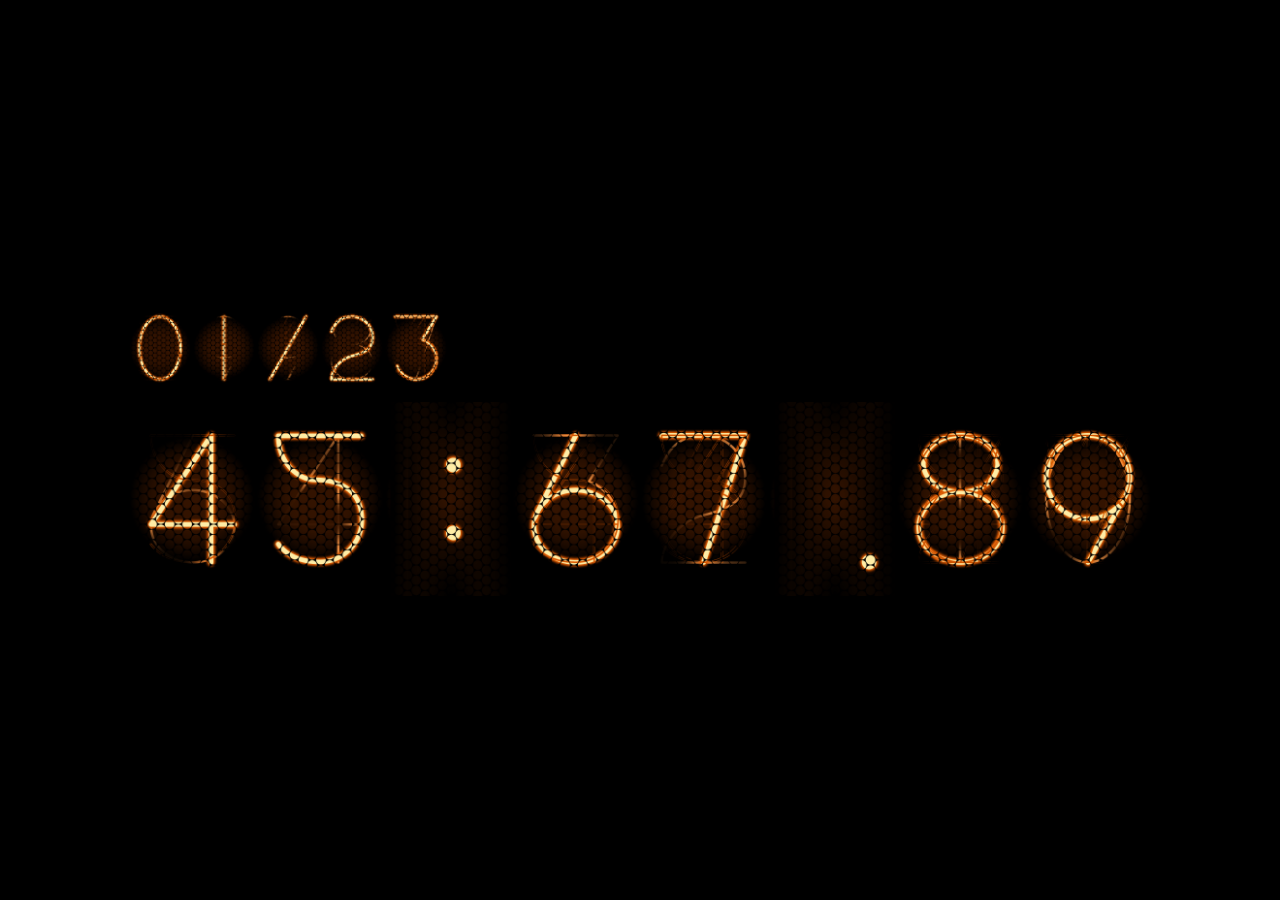
<file: index.html>
<!DOCTYPE html>
<html>
<head>
	<meta charset="utf-8">
	<title>Nixie Clock</title>
	<link rel="icon" href="favicon/favicon16.ico" type="image/x-icon">
	<link rel="icon" href="favicon/favicon32.ico" type="image/x-icon">
	<link rel="icon" href="favicon/favicon48.ico" type="image/x-icon">
	<link rel="icon" href="favicon/favicon64.ico" type="image/x-icon">
	<link rel="apple-touch-icon" href="apple-touch-icon/apple-touch-icon57.png" sizes="57x57">
	<link rel="apple-touch-icon" href="apple-touch-icon/apple-touch-icon60.png" sizes="60x60">
	<link rel="apple-touch-icon" href="apple-touch-icon/apple-touch-icon72.png" sizes="72x72">
	<link rel="apple-touch-icon" href="apple-touch-icon/apple-touch-icon76.png" sizes="76x76">
	<link rel="apple-touch-icon" href="apple-touch-icon/apple-touch-icon114.png" sizes="114x114">
	<link rel="apple-touch-icon" href="apple-touch-icon/apple-touch-icon120.png" sizes="120x120">
	<link rel="apple-touch-icon" href="apple-touch-icon/apple-touch-icon144.png" sizes="144x144">
	<link rel="apple-touch-icon" href="apple-touch-icon/apple-touch-icon152.png" sizes="152x152">
	<link rel="apple-touch-icon" href="apple-touch-icon/apple-touch-icon180.png" sizes="180x180">
	<link rel="icon" href="favicon/favicon16.png" sizes="16x16">
	<link rel="icon" href="favicon/favicon32.png" sizes="32x32">
	<link rel="icon" href="favicon/favicon48.png" sizes="48x48">
	<link rel="icon" href="favicon/favicon96.png" sizes="96x96">
	<link rel="icon" href="favicon/favicon192.png" sizes="192x192">

	<link rel="stylesheet" type="text/css" href="assets/css/style.css">
	<script type="text/javascript" src="assets/js/cheet.min.js"></script>
	<script type="text/javascript" src="assets/js/clock.js"></script>

	<link rel="manifest" href="./manifest.json">
	<script>
		if ('serviceWorker' in navigator) {
			navigator.serviceWorker.register('./service-worker.js').then(function() { console.log('Service Worker Registered'); });
		}
	</script>
</head>
<body>
	<table>
		<tr>
			<td>
				<img id="month_ten" src="assets/images/0.png">
			</td>
			<td>
				<img id="month_one" src="assets/images/1.png">
			</td>
			<td>
				<img id="slash" src="assets/images/slash.png">
			</td>
			<td>
				<img id="day_ten" src="assets/images/2.png">
			</td>
			<td>
				<img id="day_one" src="assets/images/3.png">
			</td>
			<td colspan=11></td>
		</tr>
		<tr>
			<td colspan=2>
				<img id="hour_ten" src="assets/images/4.png">
			</td>
			<td colspan=2>
				<img id="hour_one" src="assets/images/5.png">
			</td>
			<td colspan=2>
				<img id="colon1" src="assets/images/colon.png">
			</td>
			<td colspan=2>
				<img id="minute_ten" src="assets/images/6.png">
			</td>
			<td colspan=2>
				<img id="minute_one" src="assets/images/7.png">
			</td>
			<td colspan=2>
				<img id="colon2" src="assets/images/dot.png">
			</td>
			<td colspan=2>
				<img id="second_ten" src="assets/images/8.png">
			</td>
			<td colspan=2>
				<img id="second_one" src="assets/images/9.png">
			</td>
		</tr>
	</table>
</body>
</html>
</file>
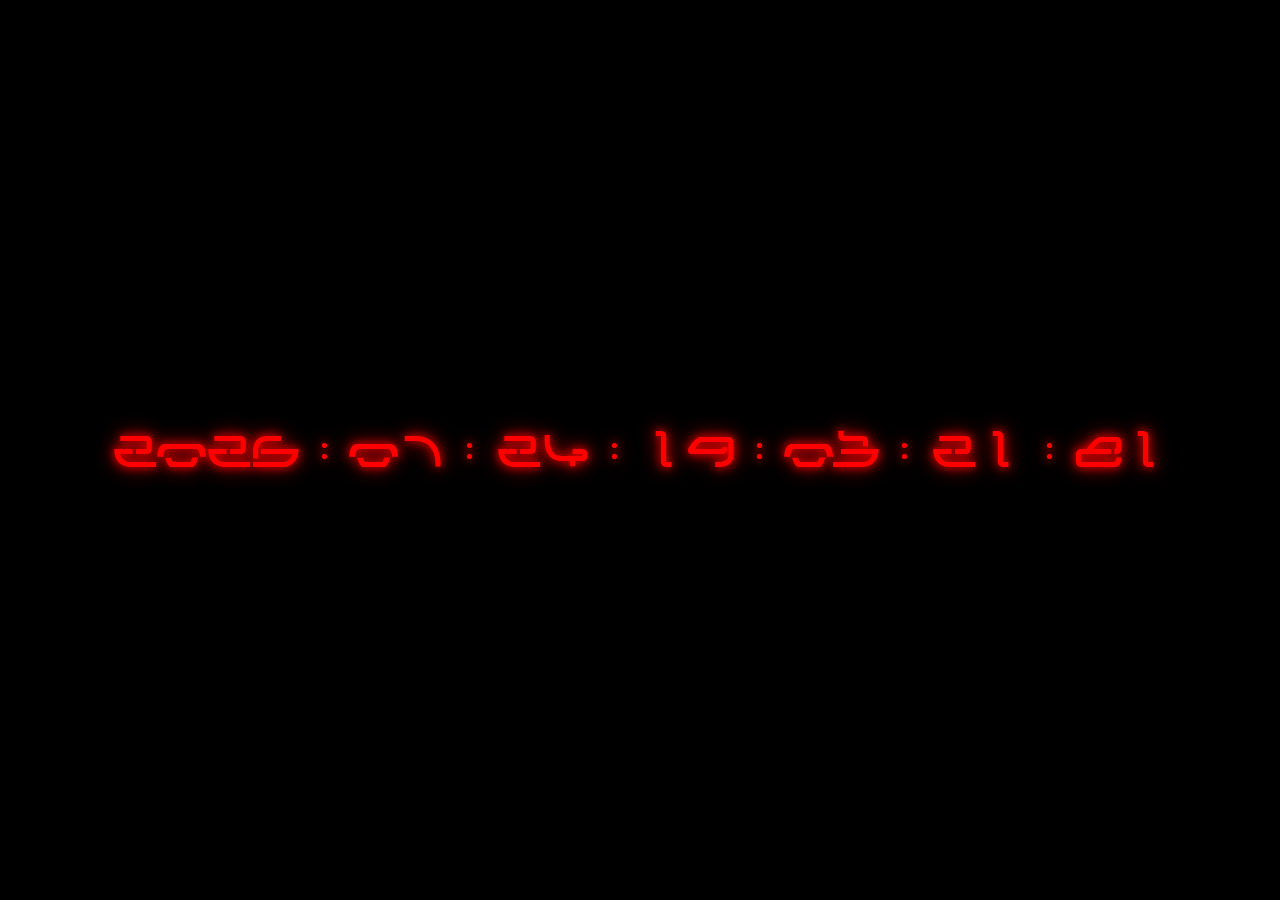
<file: TimeLeapClock/index.html>
<!DOCTYPE html>
<html lang="ja">
<head>
  <meta charset="utf-8">
  <meta name="viewport" content="width=device-width,initial-scale=1">
  <meta http-equiv="X-UA-Compatible" content="IE=edge">

  <title>TimeLeapClock</title>

  <meta name="name" content="TimeLeapClock">
  <meta name="description" content="時かけの時計">
  <meta name="keywords" content="時かけ,時をかける少女,時計,タイムリープ">
  <meta property="og:title" content="TimeLeapClock">
  <meta property="og:description" content="時かけの時計">
  <meta property="og:url" content="">
  <meta property="og:image" content="">
  <meta property="og:type" content="website">
  <meta property="og:locale" content="ja_JP">

  <link rel="icon" href="./favicon/favicon16.ico" type="image/x-icon">
  <link rel="icon" href="./favicon/favicon32.ico" type="image/x-icon">
  <link rel="icon" href="./favicon/favicon48.ico" type="image/x-icon">
  <link rel="icon" href="./favicon/favicon64.ico" type="image/x-icon">
  <link rel="icon" href="./favicon/favicon16.png" sizes="16x16">
  <link rel="icon" href="./favicon/favicon32.png" sizes="32x32">
  <link rel="icon" href="./favicon/favicon48.png" sizes="48x48">
  <link rel="icon" href="./favicon/favicon96.png" sizes="96x96">
  <link rel="icon" href="./favicon/favicon192.png" sizes="192x192">
  <link rel="apple-touch-icon" href="./apple-touch-icon/apple-touch-icon57.png" sizes="57x57">
  <link rel="apple-touch-icon" href="./apple-touch-icon/apple-touch-icon60.png" sizes="60x60">
  <link rel="apple-touch-icon" href="./apple-touch-icon/apple-touch-icon72.png" sizes="72x72">
  <link rel="apple-touch-icon" href="./apple-touch-icon/apple-touch-icon76.png" sizes="76x76">
  <link rel="apple-touch-icon" href="./apple-touch-icon/apple-touch-icon114.png" sizes="114x114">
  <link rel="apple-touch-icon" href="./apple-touch-icon/apple-touch-icon120.png" sizes="120x120">
  <link rel="apple-touch-icon" href="./apple-touch-icon/apple-touch-icon144.png" sizes="144x144">
  <link rel="apple-touch-icon" href="./apple-touch-icon/apple-touch-icon152.png" sizes="152x152">
  <link rel="apple-touch-icon" href="./apple-touch-icon/apple-touch-icon180.png" sizes="180x180">

  <link rel="stylesheet" href="./assets/css/style.css">

  <script type="text/javascript">
    setInterval(clock, 30);

    function padding(num) {
      var ret;
      if(num < 10){
        ret = "0" + num;
      }
      else{
        ret = num
      }
      return ret;
    }

    function clock() {
      var now = new Date();
      var year = padding(now.getFullYear());
      var mon = padding(now.getMonth() + 1);
      var day = padding(now.getDate());
      var hour = padding(now.getHours());
      var min = padding(now.getMinutes());
      var sec = padding(now.getSeconds());
      var msec = padding(Math.floor(now.getMilliseconds() / 10));

      time = year + ":" + mon + ":" + day + ":" + hour + ":" + min + ":" + sec + ":" + msec

      document.getElementById("clock").innerHTML = time;
    }

    window.onload = function(){
      document.body.onclick = function(){
        if(this.webkitRequestFullscreen){
          this.webkitRequestFullscreen();
        } else if(this.mozRequestFullScreen){
          this.mozRequestFullScreen();
        } else if(this.msRequestFullscreen){
          this.msRequestFullscreen();
        } else if(this.requestFullscreen){
          this.requestFullscreen();
        } else{
          return;
        }
      }
    }
  </script>

  <link rel="manifest" href="./manifest.json">
  <script>
    if ('serviceWorker' in navigator) {
      navigator.serviceWorker.register('./service-worker.js').then(function() { console.log('Service Worker Registered'); });
    }
  </script>
</head>
<body>
  <p id="clock"></p>
</body>
</html>
</file>
<file: assets/css/style.css>
html {
	height: 100vh;
	margin: 0 auto;
	padding: 0;
	display: table;
}

body {
	height: 100vh;
	margin: 0 auto;
	padding: 0;
	display: table-cell;
	vertical-align: middle;
	background-color: #000;
}

table {
	width: 80vw;
	table-layout: fixed;
	outline: 0;
	border: 0;
	border-collapse: collapse;
	border-spacing: 0;
	text-align: center;
}



img {
	width: 100%;
}
</file>
<file: TimeLeapClock/assets/css/style.css>
@import url("./TimeLeap.css");

@charset "utf-8";

html, body, p {
  margin: 0;
  padding: 0;
  overflow: visible;
  text-transform: none;
  border: none;
  outline: none;
  box-shadow: none;
  background: transparent;
}

body {
  background-color: #000;
}

p {
  font-family: "TimeLeap", monospace;
  font-weight: 400;
  color: #f00;
  font-size: 4vw;
  text-align: center;
  text-shadow: 0px 0px 10px #f00, 0px 0px 20px #f00;
  vertical-align: baseline;
  line-height: 100vh;
}
</file>
